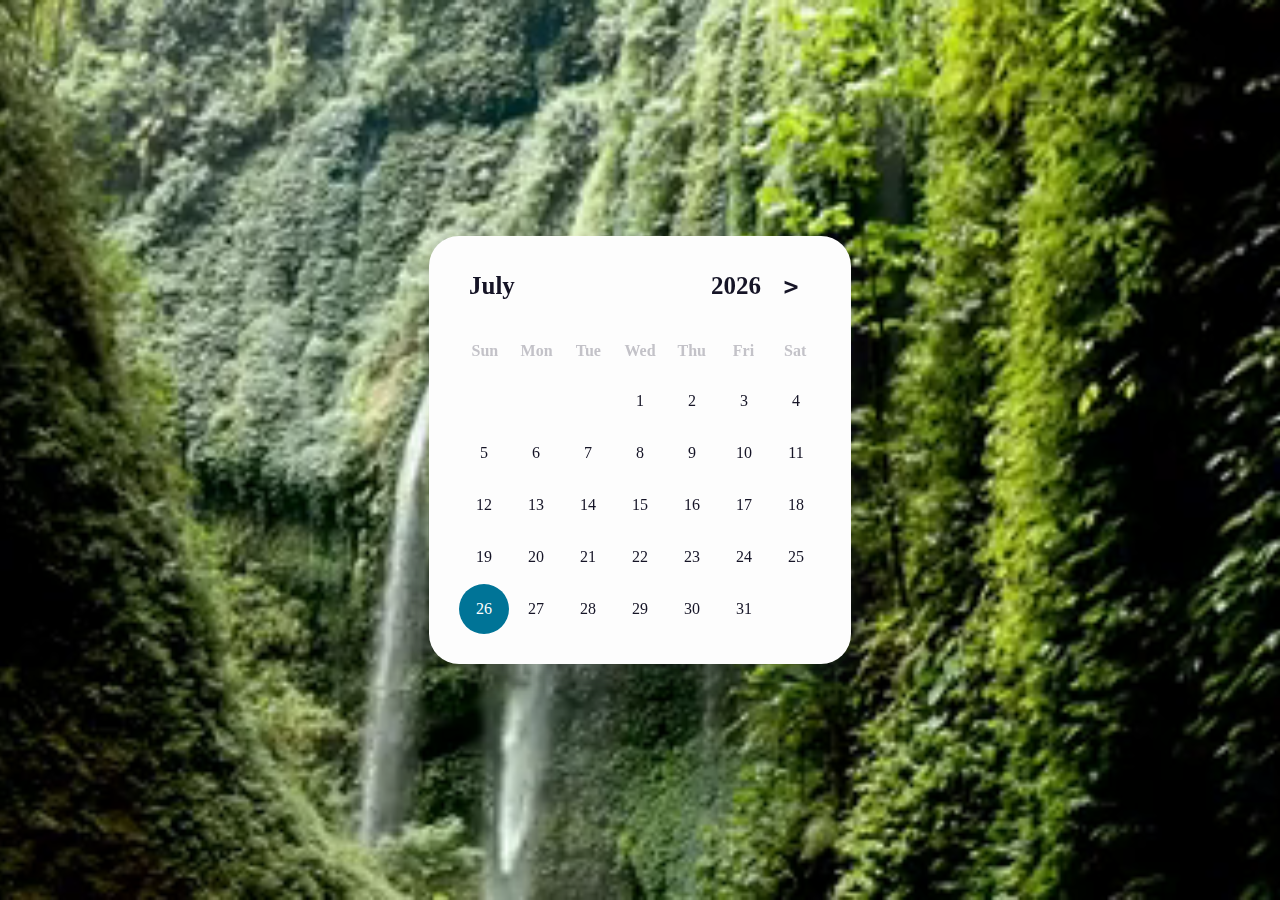
<file: Jungle Waterfall Calendar/index.html>
<html>

<video autoplay muted loop id="myVideo">
    <source src="jungle_waterfall.mp4" type="video/mp4">
</video>

<body class="light">

    <div class="calendar">
        <link rel="stylesheet" type="text/css" href="index.css">
        <div class="calendar-header">
            <span class="month-picker" id="month-picker">April</span>
            <div class="year-picker">
                <span class="year-change" id="prev-year">
                    <pre></pre>
                </span>
                <span id="year">2022</span>
                <span class="year-change" id="next-year">
                    <pre>></pre>
                </span>
            </div>
        </div>
        <div class="calendar-body">
            <div class="calendar-week-day">
                <div>Sun</div>
                <div>Mon</div>
                <div>Tue</div>
                <div>Wed</div>
                <div>Thu</div>
                <div>Fri</div>
                <div>Sat</div>
            </div>
            <div class="calendar-days"></div>
        </div>
       
        <div class="month-list"></div>
    </div>
    <script src="index.js"></script>
</body>

</html>
</file>
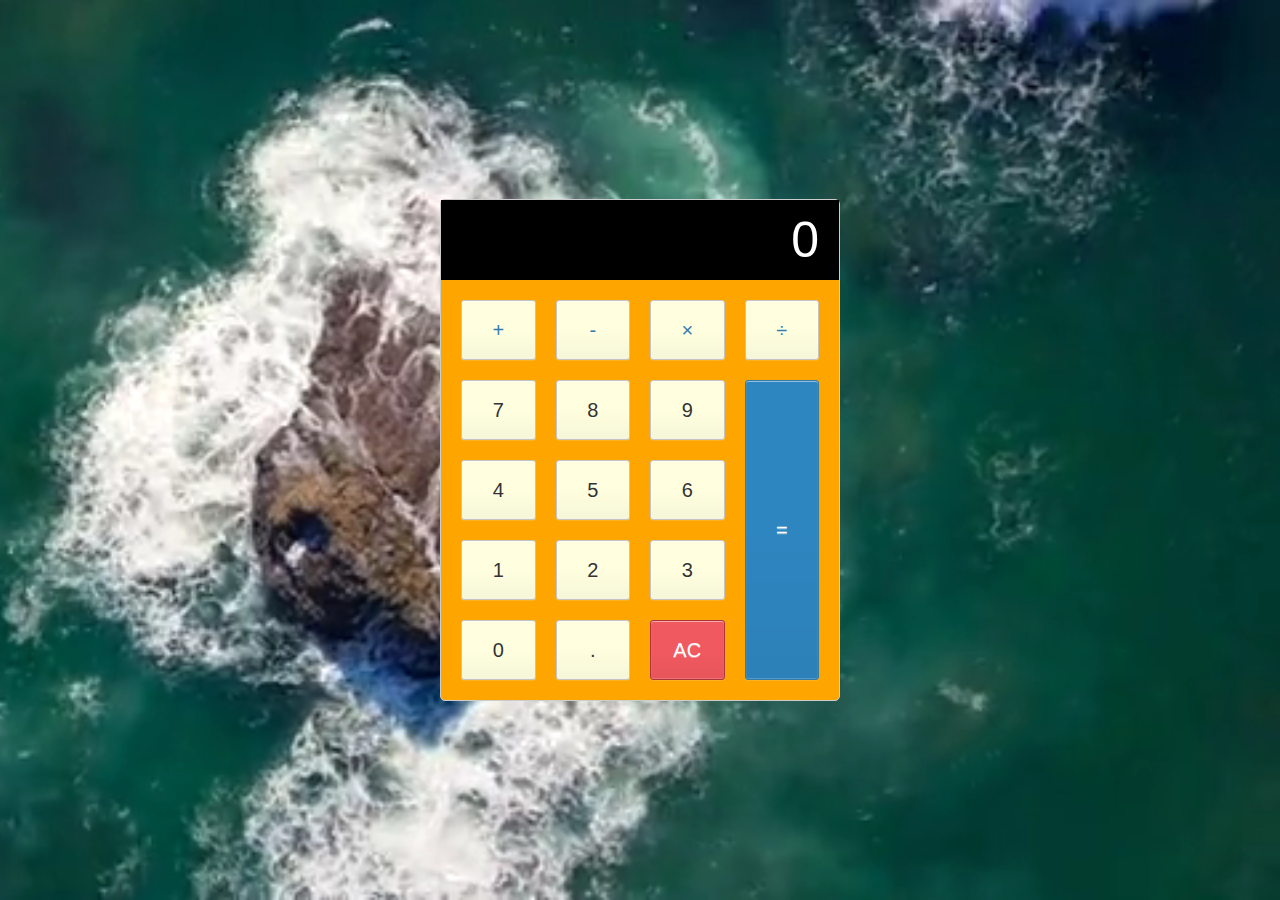
<file: Ocean_Calculator/index.html>
<html lang="en">
    <video autoplay muted loop id="myVideo">
        <source src="ocean.mp4" type="video/mp4">
    </video>
    <h1 style="text-align:center;">Calculator App</h1>
    <div class="calculator">
        <link rel="stylesheet" type="text/css" href="index.css">

        <input type="text" class="calculator-screen" value="">
        
        <div class="calculator-keys">
        
        <script src="index.js"></script>

        <button type="button" class="operator" value="+">+</button>
        <button type="button" class="operator" value="-">-</button>
        <button type="button" class="operator" value="*">&times;</button>
        <button type="button" class="operator" value="/">&divide;</button>
    
        <button type="button" value="7">7</button>
        <button type="button" value="8">8</button>
        <button type="button" value="9">9</button>
    
        <button type="button" value="4">4</button>
        <button type="button" value="5">5</button>
        <button type="button" value="6">6</button>
    
        <button type="button" value="1">1</button>
        <button type="button" value="2">2</button>
        <button type="button" value="3">3</button>
    
        <button type="button" value="0">0</button>
        <button type="button" class="decimal" value=".">.</button>
        <button type="button" class="all-clear" value="all-clear">AC</button>
    
        <button type="button" class="equal-sign operator" value="=">=</button>
    
    </div>
    
</html>
</file>
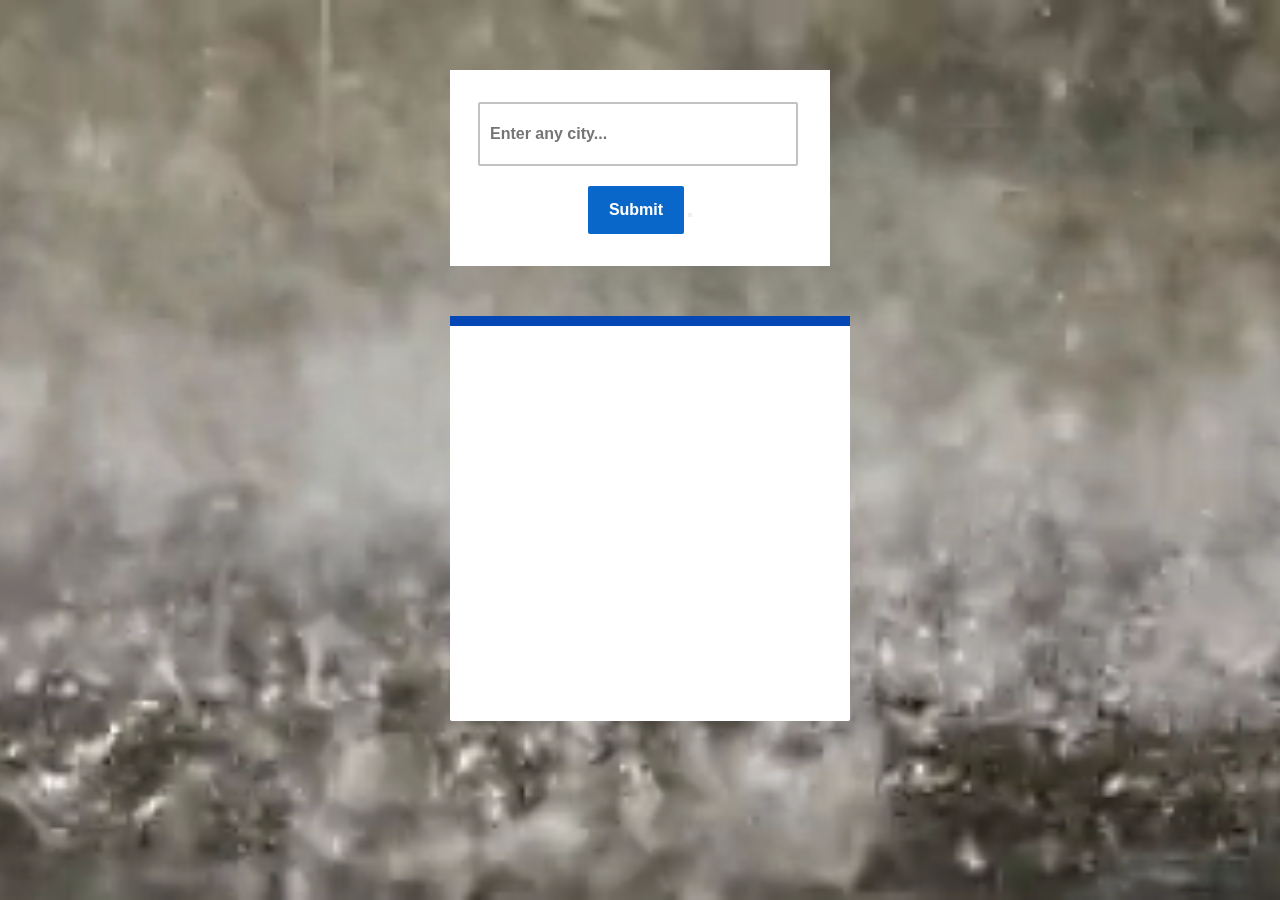
<file: Raining-Weather-App/index.html>
<!DOCTYPE html>
<html lang="en">
    <video autoplay muted loop id="myVideo">
        <source src="raining.mp4" type="video/mp4">
    </video>
    <link rel="stylesheet" type="text/css" href="index.css">

<head>
  <link href="https://fonts.googleapis.com/css2?family=Indie+Flower&display=swap" rel="stylesheet">
</head>

<body>
  <div class="container-fluid">
    <section class="main">
      <section class="inputs">
        <input type="text" placeholder="Enter any city..." id="cityinput">
        <input type="submit" value="Submit" id="add">
        <button placeholder="submit" id="add"></button>
      </section>

      <section class="display">
        <div class="wrapper">
          <h2 id="cityoutput"></h2>
          <p id="description"></p>
          <p id="temp"></p>
          <p id="wind"></p>
        </div>
      </section>
    </section>

  </div>
</body>

</html>
</file>
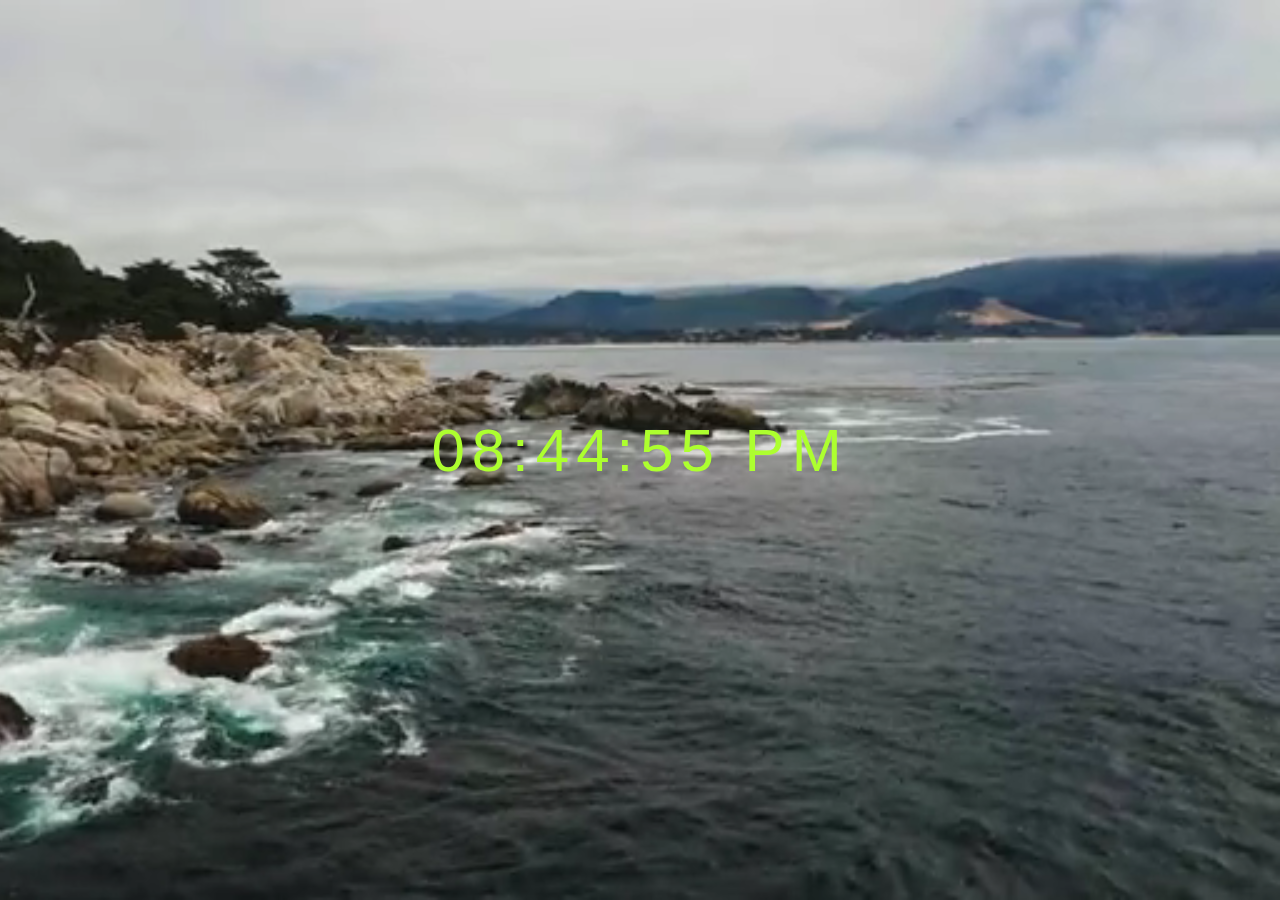
<file: Shore-Clock/index.html>
<html lang="en">
    <video autoplay muted loop id="myVideo">
        <source src="shore.mp4" type="video/mp4">
    </video>
    <link rel="stylesheet" type="text/css" href="index.css">


<div id="MyClockDisplay" class="clock" onload="showTime()"></div>
    <script src="index.js"></script>

</html>
</file>
<file: Jungle Waterfall Calendar/index.css>
#myVideo {
    position: fixed;
    right: 0;
    bottom: 0;
    min-width: 100%;
    min-height: 100%;
  }

:root 
{
    --dark-body: #4d4c5a;
    --dark-main: #141529;
    --dark-second: #79788c;
    --dark-hover: #323048;
    --dark-text: #f8fbff;
    --light-body: #f3f8fe;
    --light-main: #fdfdfd;
    --light-second: #c3c2c8;
    --light-hover: #edf0f5;
    --light-text: #151426;
    --blue: #007497;
    --white: #fff;
    --shadow: rgba(100, 100, 111, 0.2) 0px 7px 29px 0px;
    --font-family: cursive;
}
.light {
    --bg-body: var(--light-body);
    --bg-main: var(--light-main);
    --bg-second: var(--light-second);
    --color-hover: var(--light-hover);
    --color-txt: var(--light-text);
}

* {
    padding: 0;
    margin: 0;
    box-sizing: border-box;
}

html,
body {
    height: 100vh;
    display: grid;
    place-items: center;
    font-family: var(--font-family);
    background-color: var(--bg-body);
}
.calendar {
    height: max-content;
    width: max-content;
    background-color: var(--bg-main);
    border-radius: 30px;
    padding: 20px;
    position: relative;
    overflow: hidden;
}

.light .calendar {
    box-shadow: var(--shadow);
}

.calendar-header {
    display: flex;
    justify-content: space-between;
    align-items: center;
    font-size: 25px;
    font-weight: 600;
    color: var(--color-txt);
    padding: 10px;
}

.calendar-body {
    padding: 10px;
}

.calendar-week-day {
    height: 50px;
    display: grid;
    grid-template-columns: repeat(7, 1fr);
    font-weight: 600;
}

.calendar-week-day div {
    display: grid;
    place-items: center;
    color: var(--bg-second);
}

.calendar-days {
    display: grid;
    grid-template-columns: repeat(7, 1fr);
    gap: 2px;
    color: var(--color-txt);
}

.calendar-days div {
    width: 50px;
    height: 50px;
    display: flex;
    align-items: center;
    justify-content: center;
    padding: 5px;
    position: relative;
    cursor: pointer;
    animation: to-top 1s forwards;
}

.calendar-days div span {
    position: absolute;
}

.calendar-days div:hover span {
    transition: width 0.2s ease-in-out, height 0.2s ease-in-out;
}

.calendar-days div span:nth-child(1),
.calendar-days div span:nth-child(3) {
    width: 2px;
    height: 0;
    background-color: var(--color-txt);
}

.calendar-days div:hover span:nth-child(1),
.calendar-days div:hover span:nth-child(3) {
    height: 100%;
}

.calendar-days div span:nth-child(1) {
    bottom: 0;
    left: 0;
}

.calendar-days div span:nth-child(3) {
    top: 0;
    right: 0;
}

.calendar-days div span:nth-child(2),
.calendar-days div span:nth-child(4) {
    width: 0;
    height: 2px;
    background-color: var(--color-txt);
}

.calendar-days div:hover span:nth-child(2),
.calendar-days div:hover span:nth-child(4) {
    width: 100%;
}

.calendar-days div span:nth-child(2) {
    top: 0;
    left: 0;
}

.calendar-days div span:nth-child(4) {
    bottom: 0;
    right: 0;
}

.calendar-days div:hover span:nth-child(2) {
    transition-delay: 0.2s;
}

.calendar-days div:hover span:nth-child(3) {
    transition-delay: 0.4s;
}

.calendar-days div:hover span:nth-child(4) {
    transition-delay: 0.6s;
}

.calendar-days div.curr-date,
.calendar-days div.curr-date:hover {
    background-color: var(--blue);
    color: var(--white);
    border-radius: 50%;
}

.calendar-days div.curr-date span {
    display: none;
}

.month-picker {
    padding: 5px 10px;
    border-radius: 10px;
    cursor: pointer;
}

.month-picker:hover {
    background-color: var(--color-hover);
}

.year-picker {
    display: flex;
    align-items: center;
}

.year-change {
    height: 40px;
    width: 40px;
    border-radius: 50%;
    display: grid;
    place-items: center;
    margin: 0 10px;
    cursor: pointer;
}

.year-change:hover {
    background-color: var(--color-hover);
}

.calendar-footer {
    padding: 10px;
    display: flex;
    justify-content: flex-end;
    align-items: center;
}

.toggle {
    display: flex;
}

.toggle span {
    margin-right: 10px;
    color: var(--color-txt);
}

.month-list {
    position: absolute;
    width: 100%;
    height: 100%;
    top: 0;
    left: 0;
    background-color: var(--bg-main);
    padding: 20px;
    grid-template-columns: repeat(3, auto);
    gap: 5px;
    display: grid;
    transform: scale(1.5);
    visibility: hidden;
    pointer-events: none;
}

.month-list.show {
    transform: scale(1);
    visibility: visible;
    pointer-events: visible;
    transition: all 0.2s ease-in-out;
}

.month-list > div {
    display: grid;
    place-items: center;
}

.month-list > div > div {
    width: 100%;
    padding: 5px 20px;
    border-radius: 10px;
    text-align: center;
    cursor: pointer;
    color: var(--color-txt);
}

.month-list > div > div:hover {
    background-color: var(--color-hover);
}
</file>
<file: Ocean_Calculator/index.css>
html {
    font-size: 62.5%;
    box-sizing: border-box;
  }

  #myVideo {
    position: fixed;
    right: 0;
    bottom: 0;
    min-width: 100%;
    min-height: 100%;
  }
  
  *, *::before, *::after {
    margin: 0;
    padding: 0;
    box-sizing: inherit;
  }

  h1 {
    font-family: Arial, Helvetica, sans-serif;
    font-size: 3rem;
  }
  
  .calculator {
    border: 1px solid #ccc;
    border-radius: 5px;
    position: absolute;
    top: 50%;
    left: 50%;
    transform: translate(-50%, -50%);
    width: 400px;
    background-color: orange;
  }
  
  .calculator-screen {
    width: 100%;
    font-size: 5rem;
    height: 80px;
    border: none;
    background-color: #252525;
    color: #fff;
    text-align: right;
    padding-right: 20px;
    padding-left: 10px;
    background-color: black;
  }
  
  button {
    height: 60px;
    background-color: #fff;
    border-radius: 3px;
    border: 1px solid #c4c4c4;
    background-color: lightyellow;
    font-size: 2rem;
    color: #333;
    background-image: linear-gradient(to bottom,transparent,transparent 50%,rgba(0,0,0,.04));
    box-shadow: inset 0 0 0 1px rgba(255,255,255,.05), inset 0 1px 0 0 rgba(255,255,255,.45), inset 0 -1px 0 0 rgba(255,255,255,.15), 0 1px 0 0 rgba(255,255,255,.15);
    text-shadow: 0 1px rgba(255,255,255,.4);
  }
  
  button:hover {
    background-color: #eaeaea;
  }
  
  .operator {
    color: #337cac;
  }
  
  .all-clear {
    background-color: #f0595f;
    border-color: #b0353a;
    color: #fff;
  }
  
  .all-clear:hover {
    background-color: #f17377;
  }
  
  .equal-sign {
    background-color: #2e86c0;
    border-color: #337cac;
    color: #fff;
    height: 100%;
    grid-area: 2 / 4 / 6 / 5;
  }
  
  .equal-sign:hover {
    background-color: #4e9ed4;
  }
  
  .calculator-keys {
    display: grid;
    grid-template-columns: repeat(4, 1fr);
    grid-gap: 20px;
    padding: 20px;
  }
</file>
<file: Raining-Weather-App/index.css>
#myVideo {
    width: 100vw;
    height: 100vh;
    object-fit: cover;
    position: fixed;
    left: 0;
    right: 0;
    top: 0;
    bottom: 0;
    z-index: -1;
  }
  
* {
    margin: 0;
    padding: 0;
    box-sizing: border-box;
}
body
{
    background: #116396;
}
.container-fluid
{
    width: 400px;
    margin: 60px auto;
    padding: 10px;
}
.inputs 
{
    padding: 2rem 0 2rem 0;
    text-align: center;
    justify-content: center;
    background: white;
}
.inputs input[type="text"] 
{
    height: 4rem;
    width: 20rem;
    background: #212121;
    font-weight: bold;
    font-size: 1rem;
    padding: 10px;
    border: none;
    background-color: transparent;
    border: 2px solid #c2c2c2;
    border-radius: 2px;
    margin-right:4px ;
}
.inputs input[type="submit"] 
{
    height: 3rem;
    width: 6rem;
    background: #0a67ca;
    font-weight: bold;
    color: white;
    font-size: 1rem;
    margin-top: 20px;
    border: none;
    border-radius: 2px;
}
.display 
{
    text-align: center;
    width: 400px;
    color: #16a864;
}
.wrapper 
{
    margin: 0 9rem;
    background-color: white;
    height: 45vh;
    margin: 50px auto;
    border-radius: 2px;
}

.wrapper h2
{
    padding: 5px 0;
    text-align: center;
    background: #0548b5;
    color: white;
    font-family: sans-serif;
}
.wrapper p
{
    margin:20px 50px;
    margin-right: 20px;
    text-align: left;
    color: #04214c;
    font-size:23px;
}
.wrapper h2 span
{
    font-size: 26px;
    color: #9beefb;
}
.wrapper p span
{
    color: #f4780d;
    font-size: 25px;
}
</file>
<file: Shore-Clock/index.css>
html {
    font-size: 62.5%;
    box-sizing: border-box;
  }

  #myVideo {
    position: fixed;
    right: 0;
    bottom: 0;
    min-width: 100%;
    min-height: 100%;
  }


body {
    background: black;
}

.clock {
    position: absolute;
    top: 50%;
    left: 50%;
    transform: translateX(-50%) translateY(-50%);
    color: greenyellow;
    font-size: 60px;
    font-family: Arial, Helvetica, sans-serif;
    letter-spacing: 7px;
   


}
</file>
